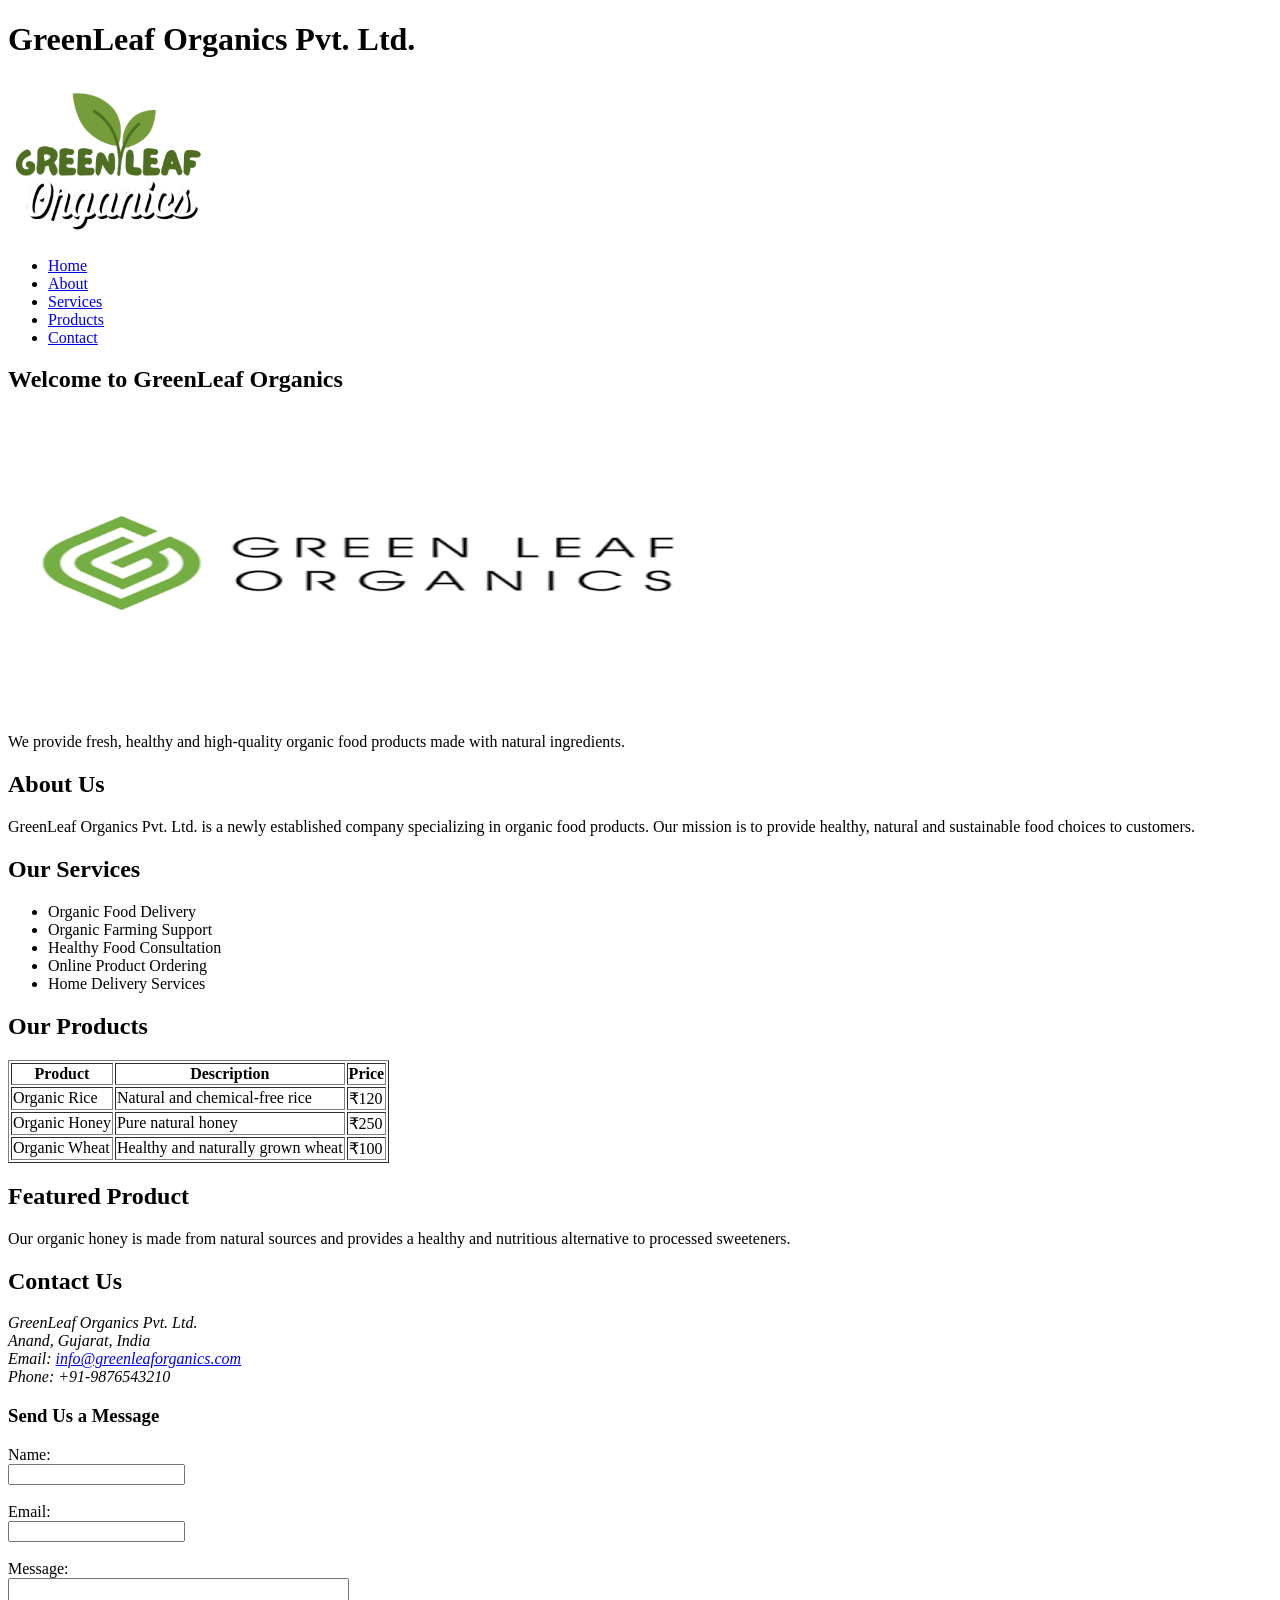
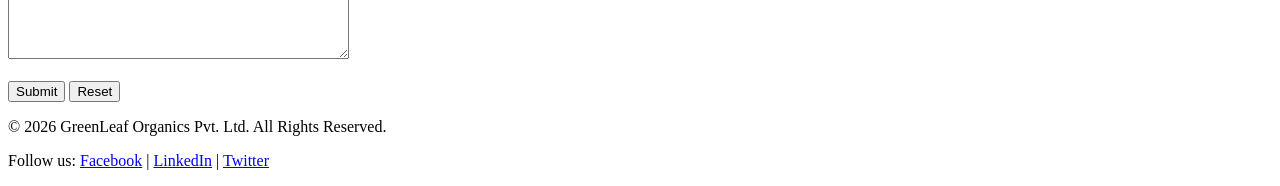
<file: index.html>
<!DOCTYPE html>
<html lang="en">

<head>
    <meta charset="UTF-8">
    <meta name="viewport" content="width=device-width, initial-scale=1.0">

    <meta name="author" content="Your Name">
    <meta name="description"
          content="Official website of GreenLeaf Organics Pvt. Ltd. providing organic food products and services.">

    <title>GreenLeaf Organics</title>

    <link rel="icon" href="favicon.ico" type="image/x-icon">
</head>

<body>

    <header>

        <h1>GreenLeaf Organics Pvt. Ltd.</h1>

        <img src="green logo.png"
             alt="GreenLeaf Organics Logo"
             width="200">

        <nav>
            <ul>
                <li><a href="#home">Home</a></li>
                <li><a href="#about">About</a></li>
                <li><a href="#services">Services</a></li>
                <li><a href="#products">Products</a></li>
                <li><a href="#contact">Contact</a></li>
            </ul>
        </nav>

    </header>


    <main>

        <section id="home">

            <h2>Welcome to GreenLeaf Organics</h2>

            <img src="green banner.png"
                 alt="GreenLeaf Organics Banner"
                 width="700"
                 height="300">

            <p>
                We provide fresh, healthy and high-quality organic food
                products made with natural ingredients.
            </p>

        </section>


    
        <section id="about">

            <h2>About Us</h2>

            <p>
                GreenLeaf Organics Pvt. Ltd. is a newly established company
                specializing in organic food products. Our mission is to
                provide healthy, natural and sustainable food choices to
                customers.
            </p>

        </section>


        <section id="services">

            <h2>Our Services</h2>

            <ul>
                <li>Organic Food Delivery</li>
                <li>Organic Farming Support</li>
                <li>Healthy Food Consultation</li>
                <li>Online Product Ordering</li>
                <li>Home Delivery Services</li>
            </ul>

        </section>


        <section id="products">

            <h2>Our Products</h2>

            <table border="1">

                <thead>
                    <tr>
                        <th>Product</th>
                        <th>Description</th>
                        <th>Price</th>
                    </tr>
                </thead>

                <tbody>

                    <tr>
                        <td>Organic Rice</td>
                        <td>Natural and chemical-free rice</td>
                        <td>₹120</td>
                    </tr>

                    <tr>
                        <td>Organic Honey</td>
                        <td>Pure natural honey</td>
                        <td>₹250</td>
                    </tr>

                    <tr>
                        <td>Organic Wheat</td>
                        <td>Healthy and naturally grown wheat</td>
                        <td>₹100</td>
                    </tr>

                </tbody>

            </table>

        </section>


        <article>

            <h2>Featured Product</h2>

            <p>
                Our organic honey is made from natural sources and provides
                a healthy and nutritious alternative to processed sweeteners.
            </p>

        </article>


        <section id="contact">

            <h2>Contact Us</h2>

            <address>

                GreenLeaf Organics Pvt. Ltd.<br>
                Anand, Gujarat, India<br>

                Email:
                <a href="mailto:info@greenleaforganics.com">
                    info@greenleaforganics.com
                </a>

                <br>

                Phone: +91-9876543210

            </address>


            <h3>Send Us a Message</h3>

            <form action="#" method="post">

                <label for="name">Name:</label><br>

                <input type="text"
                       id="name"
                       name="name"
                       required>

                <br><br>


                <label for="email">Email:</label><br>

                <input type="email"
                       id="email"
                       name="email"
                       required>

                <br><br>


                <label for="message">Message:</label><br>

                <textarea id="message"
                          name="message"
                          rows="5"
                          cols="40">
                </textarea>

                <br><br>


                <input type="submit" value="Submit">

                <input type="reset" value="Reset">

            </form>

        </section>

    </main>


    <footer>

        <p>
            &copy; 2026 GreenLeaf Organics Pvt. Ltd.
            All Rights Reserved.
        </p>

        <p>
            Follow us:
            <a href="#">Facebook</a> |
            <a href="#">LinkedIn</a> |
            <a href="#">Twitter</a>
        </p>

    </footer>

</body>

</html>
</file>
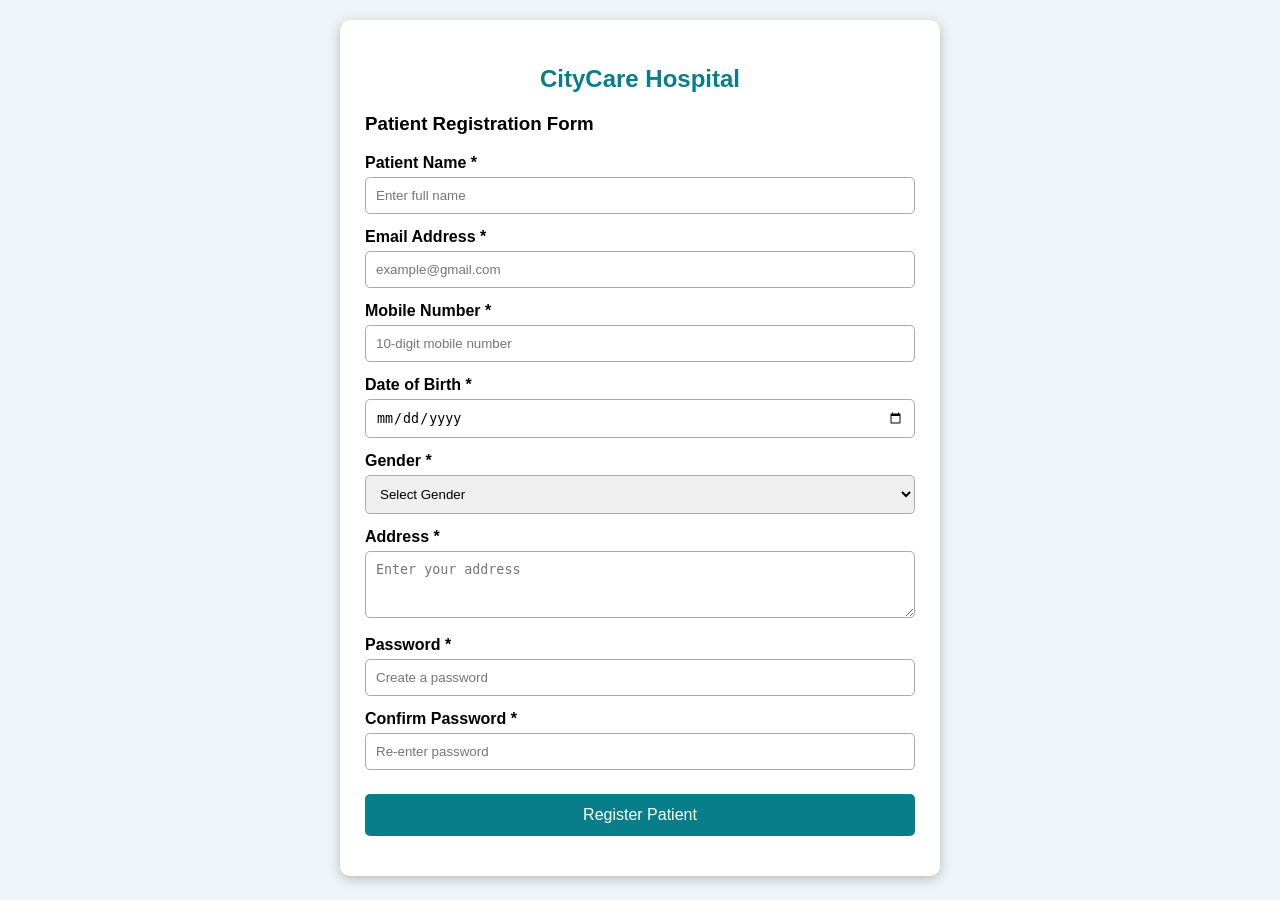
<file: Practical 5/index.html>
<!DOCTYPE html>
<html lang="en">
<head>
  <meta charset="UTF-8">
  <meta name="viewport" content="width=device-width, initial-scale=1.0">
  <title>CityCare Patient Registration</title>
  <style>
    body {
      font-family: Arial, sans-serif;
      background: #eef4f8;
      margin: 0;
      padding: 20px;
    }
    .container {
      max-width: 550px;
      margin: auto;
      padding: 25px;
      background: white;
      border-radius: 10px;
      box-shadow: 0 3px 12px #bbb;
    }
    h2 { text-align: center; color: #087e8b; }
    label {
      display: block;
      margin-top: 14px;
      font-weight: bold;
    }
    input, select, textarea {
      width: 100%;
      padding: 10px;
      margin-top: 5px;
      box-sizing: border-box;
      border: 1px solid #aaa;
      border-radius: 5px;
    }
    input:focus, select:focus, textarea:focus {
      outline: 2px solid #087e8b;
    }
    .error {
      color: #c62828;
      font-size: 13px;
      margin-top: 4px;
    }
    .success {
      color: #15803d;
      font-weight: bold;
      text-align: center;
      margin-top: 15px;
    }
    button {
      width: 100%;
      padding: 12px;
      margin-top: 20px;
      background: #087e8b;
      color: white;
      border: none;
      border-radius: 5px;
      cursor: pointer;
      font-size: 16px;
    }
    button:hover { background: #05636d; }
  </style>
</head>
<body>
  <div class="container">
    <h2>CityCare Hospital</h2>
    <h3>Patient Registration Form</h3>
 
    <form id="patientForm" novalidate>
      <label for="name">Patient Name *</label>
      <input type="text" id="name" placeholder="Enter full name"
             autocomplete="name">
      <div class="error" id="nameError" aria-live="polite"></div>
 
      <label for="email">Email Address *</label>
      <input type="text" id="email" placeholder="example@gmail.com"
             autocomplete="email">
      <div class="error" id="emailError" aria-live="polite"></div>
 
      <label for="mobile">Mobile Number *</label>
      <input type="text" id="mobile" placeholder="10-digit mobile number"
             inputmode="numeric" maxlength="10" autocomplete="tel-national">
      <div class="error" id="mobileError" aria-live="polite"></div>
 
      <label for="dob">Date of Birth *</label>
      <input type="date" id="dob">
      <div class="error" id="dobError" aria-live="polite"></div>
 
      <label for="gender">Gender *</label>
      <select id="gender">
        <option value="">Select Gender</option>
        <option value="Male">Male</option>
        <option value="Female">Female</option>
        <option value="Other">Other</option>
        <option value="Prefer not to say">Prefer not to say</option>
      </select>
      <div class="error" id="genderError" aria-live="polite"></div>
 
      <label for="address">Address *</label>
      <textarea id="address" rows="3" placeholder="Enter your address"></textarea>
      <div class="error" id="addressError" aria-live="polite"></div>
 
      <label for="password">Password *</label>
      <input type="password" id="password" placeholder="Create a password"
             autocomplete="new-password">
      <div class="error" id="passwordError" aria-live="polite"></div>
 
      <label for="confirmPassword">Confirm Password *</label>
      <input type="password" id="confirmPassword"
             placeholder="Re-enter password" autocomplete="new-password">
      <div class="error" id="confirmError" aria-live="polite"></div>
 
      <button type="submit">Register Patient</button>
      <div id="result" class="success" role="status"
           aria-live="polite"></div>
    </form>
  </div>
 
  <script>
    const form = document.getElementById("patientForm");
 
    // Display an error message for a field.
    function showError(id, message) {
      document.getElementById(id + "Error").textContent = message;
    }
 
    // Clear previous errors and the status message.
    function clearErrors() {
      document.querySelectorAll(".error").forEach(function (el) {
        el.textContent = "";
      });
      document.getElementById("result").textContent = "";
    }
 
    function validateName() {
      const name = document.getElementById("name").value.trim();
      const pattern = /^[A-Za-z][A-Za-z .'-]{1,49}$/;
      if (name === "") {
        showError("name", "Patient name is required.");
        return false;
      }
      if (!pattern.test(name)) {
        showError("name", "Enter a valid name (2–50 characters).");
        return false;
      }
      return true;
    }
 
    function validateEmail() {
      const email = document.getElementById("email").value.trim();
      const pattern =
        /^[A-Za-z0-9._%+-]+@[A-Za-z0-9.-]+\.[A-Za-z]{2,}$/;
      if (email === "") {
        showError("email", "Email is required.");
        return false;
      }
      if (!pattern.test(email)) {
        showError("email", "Enter a valid email address.");
        return false;
      }
      return true;
    }
 
    function validateMobile() {
      const mobile = document.getElementById("mobile").value.trim();
      const pattern = /^[6-9][0-9]{9}$/;
      if (mobile === "") {
        showError("mobile", "Mobile number is required.");
        return false;
      }
      if (!pattern.test(mobile)) {
        showError("mobile",
          "Enter a valid 10-digit Indian mobile number.");
        return false;
      }
      return true;
    }
 
    function validateDOB() {
      const dob = document.getElementById("dob").value;
      if (dob === "") {
        showError("dob", "Date of birth is required.");
        return false;
      }
      const selectedDate = new Date(dob + "T00:00:00");
      const today = new Date();
      today.setHours(0, 0, 0, 0);
      if (Number.isNaN(selectedDate.getTime()) ||
          selectedDate > today) {
        showError("dob", "Date of birth cannot be in the future.");
        return false;
      }
      return true;
    }
 
    function validateGender() {
      const gender = document.getElementById("gender").value;
      if (gender === "") {
        showError("gender", "Please select your gender.");
        return false;
      }
      return true;
    }
 
    function validateAddress() {
      const address =
        document.getElementById("address").value.trim();
      if (address === "") {
        showError("address", "Address is required.");
        return false;
      }
      if (address.length < 5 || address.length > 200) {
        showError("address",
          "Address must contain 5–200 characters.");
        return false;
      }
      return true;
    }
 
    function validatePassword() {
      const password = document.getElementById("password").value;
      const pattern =
        /^(?=.*[a-z])(?=.*[A-Z])(?=.*\d)(?=.*[^A-Za-z0-9\s])\S{8,64}$/;
      if (password === "") {
        showError("password", "Password is required.");
        return false;
      }
      if (!pattern.test(password)) {
        showError("password",
          "Use 8–64 characters with uppercase, lowercase, " +
          "a number and a special character.");
        return false;
      }
      return true;  
    }
 
    function validateConfirmPassword() {
      const password = document.getElementById("password").value;
      const confirm =
        document.getElementById("confirmPassword").value;
      if (confirm === "") {
        showError("confirm", "Please confirm your password.");
        return false;
      }
      if (password !== confirm) {
        showError("confirm", "Passwords do not match.");
        return false;
      }
      return true;
    }
 
    form.addEventListener("submit", function (event) {
      event.preventDefault();
      clearErrors();
 
      const isValid = [
        validateName(),
        validateEmail(),
        validateMobile(),
        validateDOB(),
        validateGender(),
        validateAddress(),
        validatePassword(),
        validateConfirmPassword()
      ].every(Boolean);
 
      if (isValid) {
        document.getElementById("result").textContent =
          "Registration form validated successfully!";
        // Demonstration only: no data is sent or stored.
        form.reset();
      }
    });
  </script>
</body>
</html>
</file>
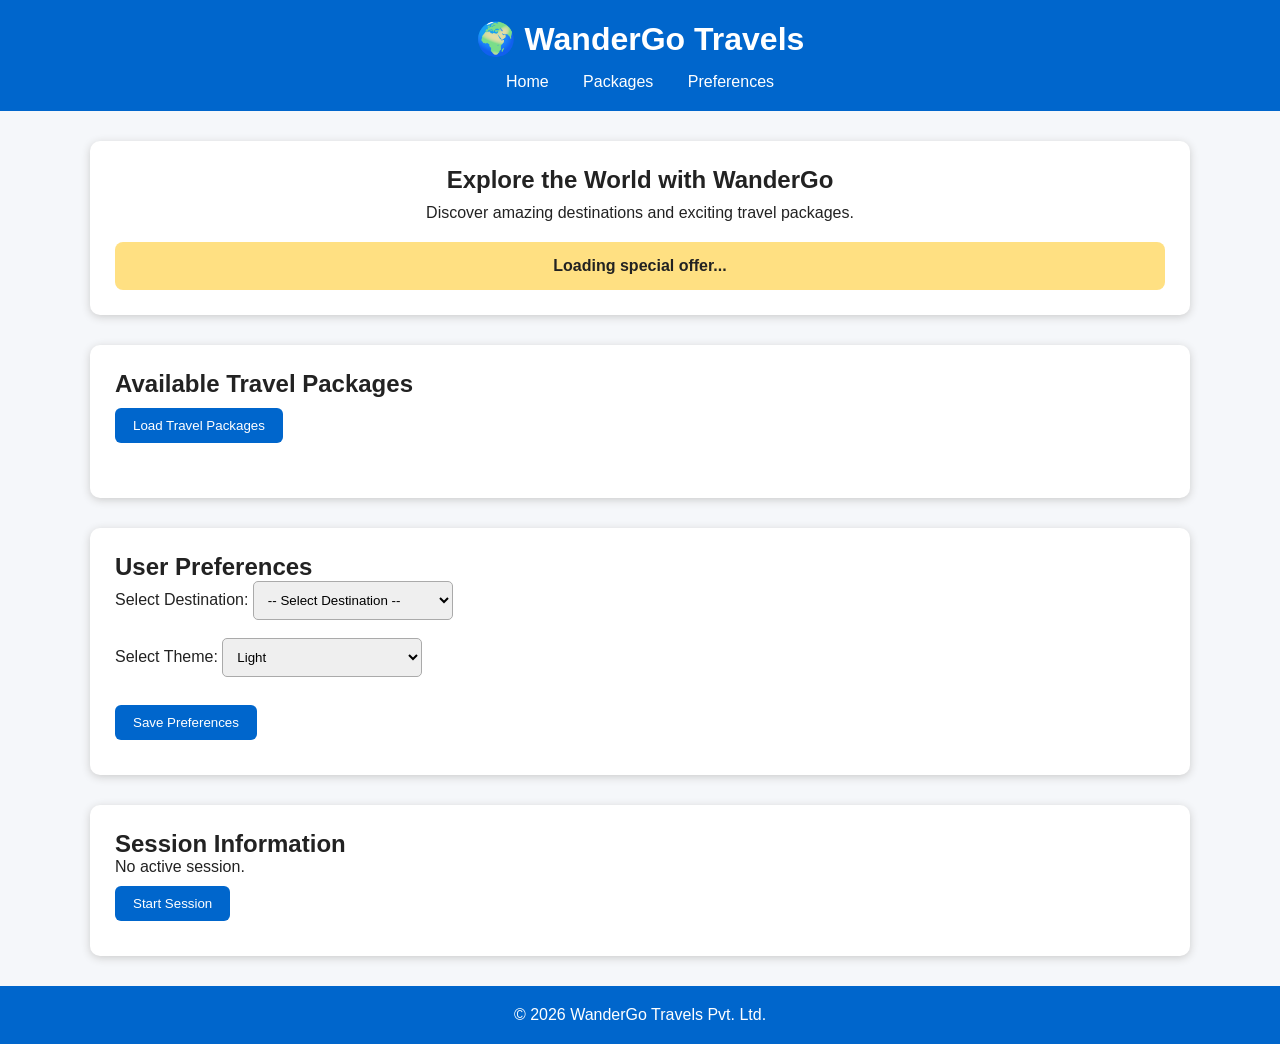
<file: Practical 6/index.html>
<!DOCTYPE html>
<html lang="en">

<head>
    <meta charset="UTF-8">
    <meta name="viewport" content="width=device-width, initial-scale=1.0">

    <title>WanderGo Travels</title>

    <link rel="stylesheet" href="style.css">
</head>

<body>

    <!-- Header -->
    <header>
        <h1>🌍 WanderGo Travels</h1>

        <nav>
            <a href="#home">Home</a>
            <a href="#packages">Packages</a>
            <a href="#preferences">Preferences</a>
        </nav>
    </header>


    <!-- Main Section -->
    <main>

        <!-- Home -->
        <section id="home" class="hero">

            <h2>Explore the World with WanderGo</h2>

            <p>
                Discover amazing destinations and exciting travel packages.
            </p>

            <div id="offer">
                Loading special offer...
            </div>

        </section>


        <!-- Packages -->
        <section id="packages">

            <h2>Available Travel Packages</h2>

            <button onclick="loadPackages()">
                Load Travel Packages
            </button>

            <p id="loading"></p>

            <div id="packageContainer"></div>

        </section>


        <!-- Preferences -->
        <section id="preferences">

            <h2>User Preferences</h2>

            <label>Select Destination:</label>

            <select id="destination">
                <option value="">-- Select Destination --</option>
                <option value="Goa">Goa</option>
                <option value="Manali">Manali</option>
                <option value="Jaipur">Jaipur</option>
                <option value="Kerala">Kerala</option>
            </select>

            <br><br>

            <label>Select Theme:</label>

            <select id="theme">
                <option value="light">Light</option>
                <option value="dark">Dark</option>
            </select>

            <br><br>

            <button onclick="savePreferences()">
                Save Preferences
            </button>

            <p id="preferenceMessage"></p>

        </section>


        <!-- Session Information -->
        <section>

            <h2>Session Information</h2>

            <p id="sessionInfo"></p>

            <button onclick="startSession()">
                Start Session
            </button>

        </section>

    </main>


    <!-- Footer -->
    <footer>

        <p>
            © 2026 WanderGo Travels Pvt. Ltd.
        </p>

    </footer>


    <script src="script.js"></script>

</body>

</html>
</file>
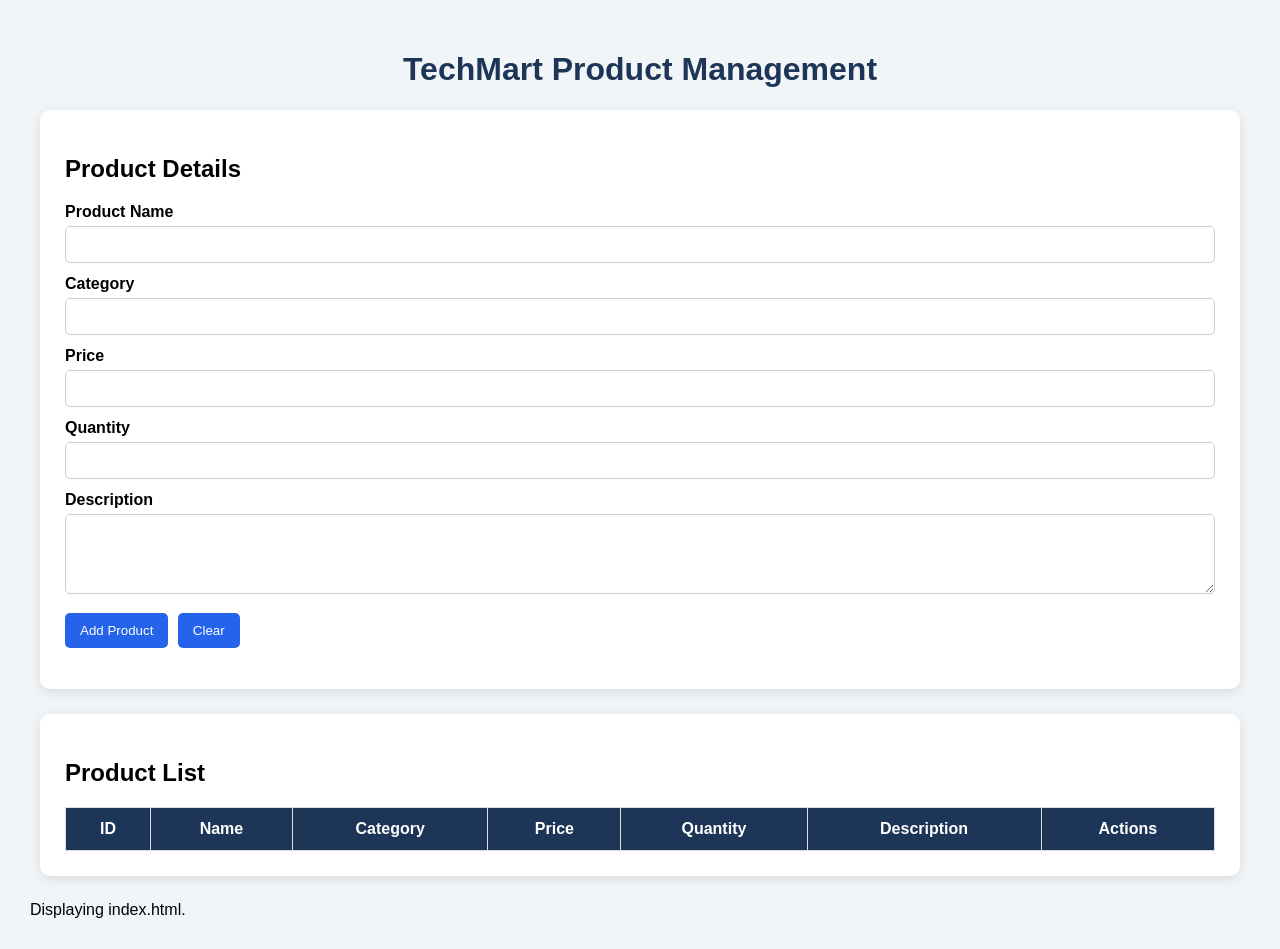
<file: Practical 8/index.html>
<!DOCTYPE html>
<html lang="en">

<head>

    <meta charset="UTF-8">

    <meta name="viewport"
          content="width=device-width, initial-scale=1.0">

    <title>
        TechMart Product Management
    </title>

    <link rel="stylesheet"
          href="style.css">

</head>

<body>

<div class="container">

    <h1>
        TechMart Product Management
    </h1>


    <!-- ADD / UPDATE FORM -->

    <div class="card">

        <h2>
            Product Details
        </h2>


        <form id="productForm">

            <input
                type="hidden"
                id="productId">


            <label>
                Product Name
            </label>

            <input
                type="text"
                id="name"
                required>


            <label>
                Category
            </label>

            <input
                type="text"
                id="category"
                required>


            <label>
                Price
            </label>

            <input
                type="number"
                id="price"
                min="1"
                step="0.01"
                required>


            <label>
                Quantity
            </label>

            <input
                type="number"
                id="quantity"
                min="0"
                required>


            <label>
                Description
            </label>

            <textarea
                id="description">
            </textarea>


            <button
                type="submit"
                id="submitButton">

                Add Product

            </button>


            <button
                type="button"
                id="cancelButton"
                onclick="resetForm()">

                Clear

            </button>

        </form>


        <p id="message"></p>

    </div>


    <!-- PRODUCT TABLE -->

    <div class="card">

        <h2>
            Product List
        </h2>


        <div class="table-container">

            <table>

                <thead>

                    <tr>

                        <th>ID</th>

                        <th>Name</th>

                        <th>Category</th>

                        <th>Price</th>

                        <th>Quantity</th>

                        <th>Description</th>

                        <th>Actions</th>

                    </tr>

                </thead>


                <tbody
                    id="productTable">

                </tbody>

            </table>

        </div>

    </div>

</div>


<script src="script.js"></script>

</body>

</html>
Displaying index.html.
</file>
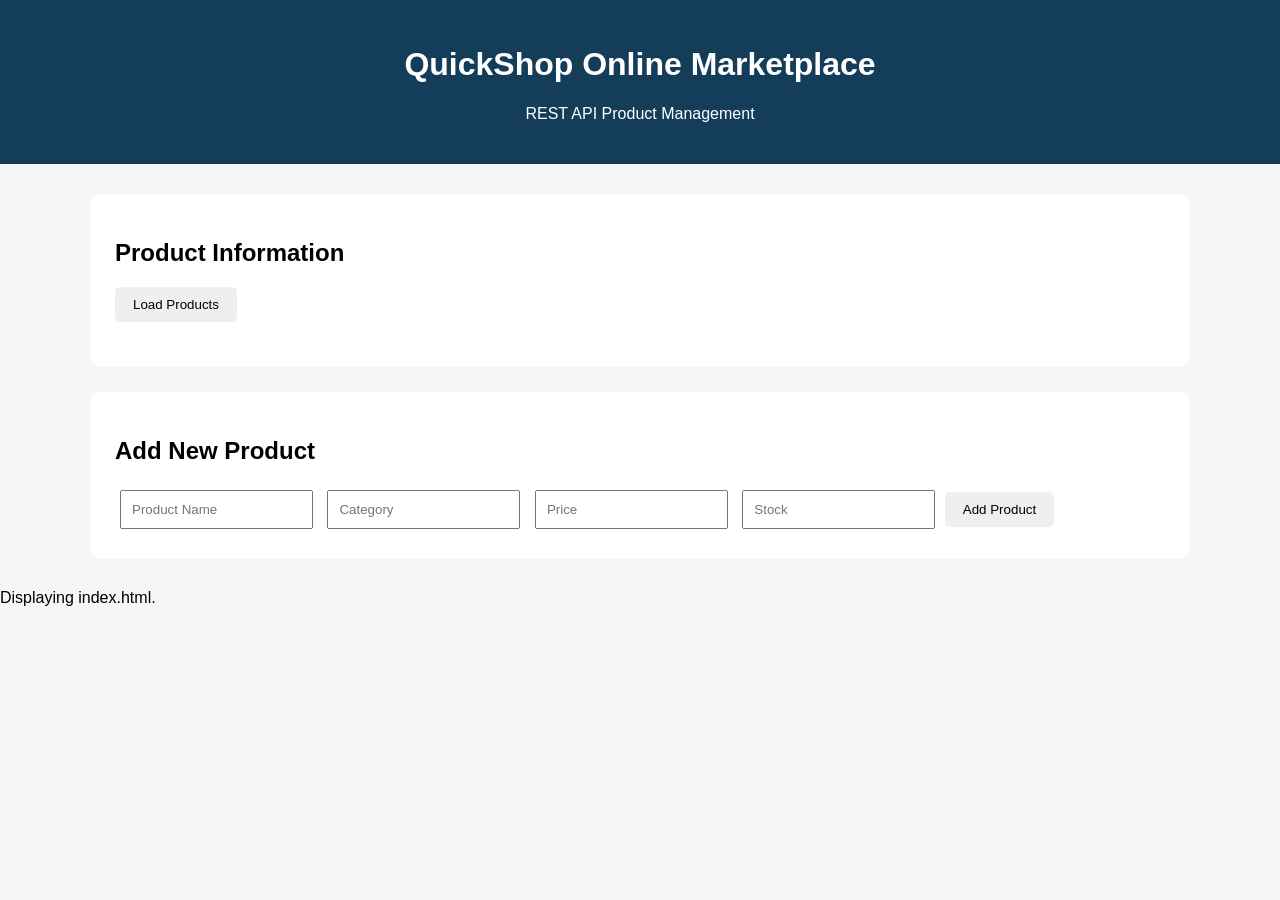
<file: Practical 9/index.html>
<!DOCTYPE html>
<html lang="en">

<head>

    <meta charset="UTF-8">

    <meta name="viewport"
          content="width=device-width, initial-scale=1.0">

    <title>QuickShop Marketplace</title>

    <link rel="stylesheet"
          href="style.css">

</head>

<body>

<header>

    <h1>QuickShop Online Marketplace</h1>

    <p>REST API Product Management</p>

</header>


<main>

    <section>

        <h2>Product Information</h2>

        <button onclick="loadProducts()">
            Load Products
        </button>

        <p id="message"></p>

        <div id="products"
             class="product-container">

        </div>

    </section>


    <section>

        <h2>Add New Product</h2>

        <form id="productForm">

            <input
                type="text"
                id="name"
                placeholder="Product Name"
                required
            >

            <input
                type="text"
                id="category"
                placeholder="Category"
                required
            >

            <input
                type="number"
                id="price"
                placeholder="Price"
                min="1"
                required
            >

            <input
                type="number"
                id="stock"
                placeholder="Stock"
                min="0"
                required
            >

            <button type="submit">
                Add Product
            </button>

        </form>

    </section>

</main>


<script src="script.js"></script>

</body>

</html>
Displaying index.html.
</file>
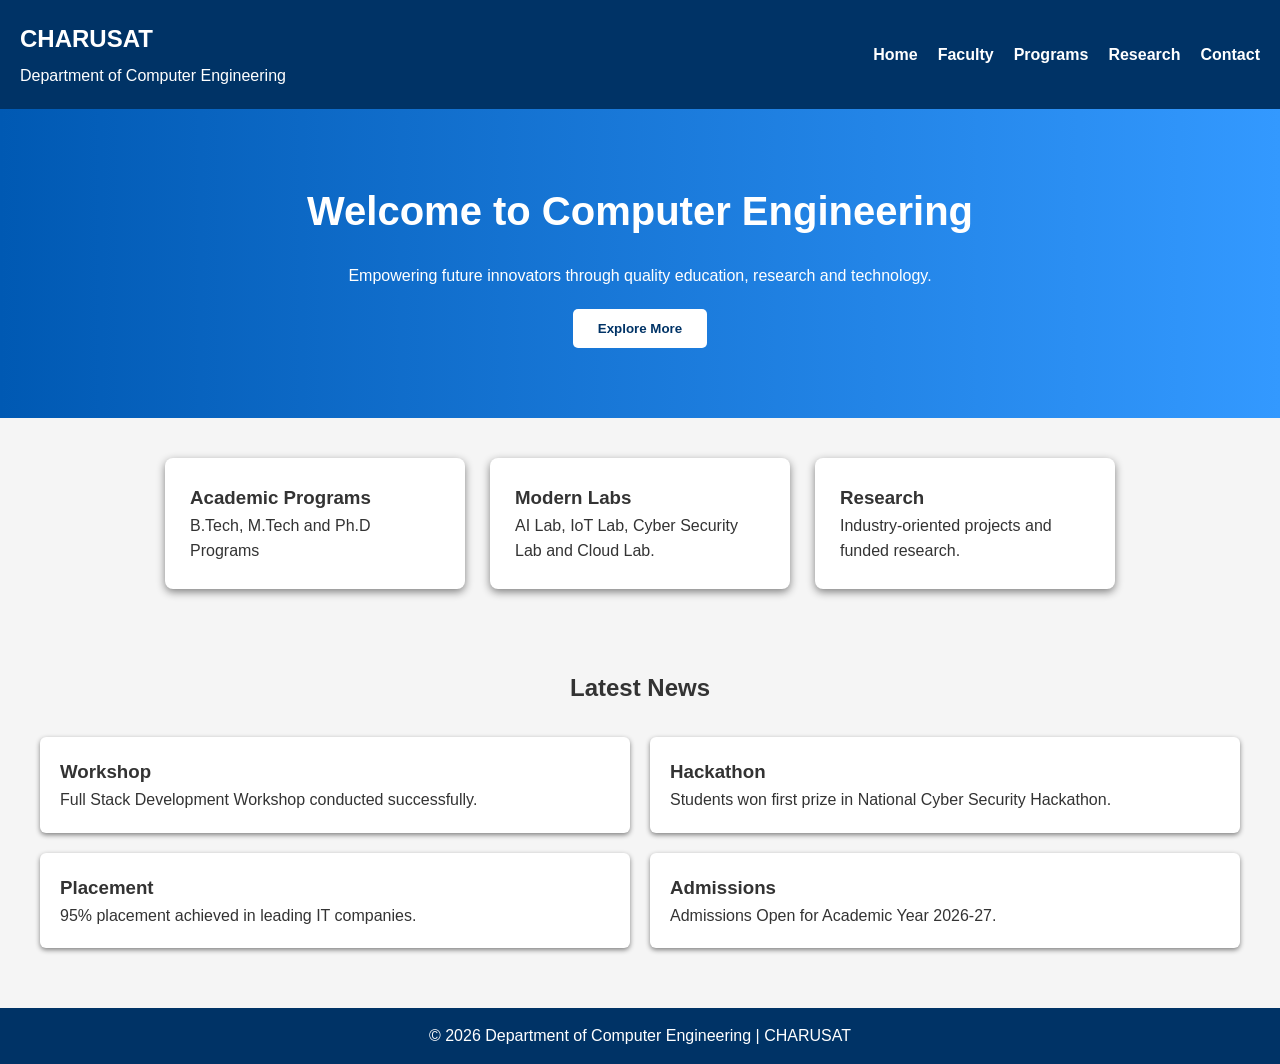
<file: Practical 2/Practical2.html>
<!DOCTYPE html>
<html lang="en">
<head>
<meta charset="UTF-8">
<meta name="viewport" content="width=device-width, initial-scale=1.0">
<title>Department of Computer Engineering</title>

<link rel="stylesheet" href="Practical2.css">
</head>

<body>

<header>

<div class="logo">
<h2>CHARUSAT</h2>
<p>Department of Computer Engineering</p>
</div>

<nav>

<ul>

<li><a href="#">Home</a></li>
<li><a href="#">Faculty</a></li>
<li><a href="#">Programs</a></li>
<li><a href="#">Research</a></li>
<li><a href="#">Contact</a></li>

</ul>

</nav>

</header>

<section class="hero">

<h1>Welcome to Computer Engineering</h1>

<p>
Empowering future innovators through quality education,
research and technology.
</p>

<button>Explore More</button>

</section>

<section class="features">

<div class="card">
<h3>Academic Programs</h3>
<p>B.Tech, M.Tech and Ph.D Programs</p>
</div>

<div class="card">
<h3>Modern Labs</h3>
<p>AI Lab, IoT Lab, Cyber Security Lab and Cloud Lab.</p>
</div>

<div class="card">
<h3>Research</h3>
<p>Industry-oriented projects and funded research.</p>
</div>

</section>

<section class="news">

<h2>Latest News</h2>

<div class="grid">

<div class="box">
<h3>Workshop</h3>
<p>Full Stack Development Workshop conducted successfully.</p>
</div>

<div class="box">
<h3>Hackathon</h3>
<p>Students won first prize in National Cyber Security Hackathon.</p>
</div>

<div class="box">
<h3>Placement</h3>
<p>95% placement achieved in leading IT companies.</p>
</div>

<div class="box">
<h3>Admissions</h3>
<p>Admissions Open for Academic Year 2026-27.</p>
</div>

</div>

</section>

<footer>

<p>
© 2026 Department of Computer Engineering | CHARUSAT
</p>

</footer>

</body>
</html>
</file>
<file: Practical 6/style.css>
* {
    box-sizing: border-box;
    margin: 0;
    padding: 0;
}

body {
    font-family: Arial, sans-serif;
    background-color: #f5f7fa;
    color: #222;
    transition: 0.3s;
}

header {
    background-color: #0066cc;
    color: white;
    padding: 20px;
    text-align: center;
}

nav {
    margin-top: 15px;
}

nav a {
    color: white;
    text-decoration: none;
    margin: 0 15px;
}

main {
    width: 90%;
    max-width: 1100px;
    margin: auto;
}

section {
    margin: 30px 0;
    padding: 25px;
    background-color: white;
    border-radius: 10px;
    box-shadow: 0 2px 8px #ccc;
}

.hero {
    text-align: center;
}

.hero h2 {
    margin-bottom: 10px;
}

#offer {
    margin-top: 20px;
    padding: 15px;
    background-color: #ffe082;
    font-weight: bold;
    border-radius: 8px;
}

button {
    padding: 10px 18px;
    border: none;
    border-radius: 6px;
    background-color: #0066cc;
    color: white;
    cursor: pointer;
    margin: 10px 0;
}

button:hover {
    background-color: #004c99;
}

#packageContainer {
    display: grid;
    grid-template-columns: repeat(auto-fit, minmax(230px, 1fr));
    gap: 20px;
    margin-top: 20px;
}

.package {
    padding: 20px;
    border: 1px solid #ddd;
    border-radius: 10px;
    background-color: #fafafa;
}

.package h3 {
    color: #0066cc;
    margin-bottom: 10px;
}

.package p {
    margin: 8px 0;
}

select {
    padding: 10px;
    width: 200px;
    border-radius: 5px;
    border: 1px solid #aaa;
}

.dark {
    background-color: #222;
    color: white;
}

.dark section {
    background-color: #333;
    color: white;
}

.dark .package {
    background-color: #444;
}

footer {
    text-align: center;
    background-color: #0066cc;
    color: white;
    padding: 20px;
    margin-top: 30px;
}

@media (max-width: 600px) {

    nav a {
        display: block;
        margin: 8px;
    }

    main {
        width: 95%;
    }

    select {
        width: 100%;
    }
}
</file>
<file: Practical 8/style.css>
* {
    box-sizing: border-box;
}


body {

    margin: 0;

    padding: 30px;

    font-family: Arial, sans-serif;

    background: #f2f5f8;

}


.container {

    max-width: 1200px;

    margin: auto;

}


h1 {

    text-align: center;

    color: #1d3557;

}


.card {

    background: white;

    padding: 25px;

    margin-bottom: 25px;

    border-radius: 10px;

    box-shadow:
        0 3px 12px
        rgba(0, 0, 0, 0.1);

}


label {

    display: block;

    margin-top: 12px;

    margin-bottom: 5px;

    font-weight: bold;

}


input,
textarea {

    width: 100%;

    padding: 10px;

    border: 1px solid #ccc;

    border-radius: 5px;

}


textarea {

    min-height: 80px;

}


button {

    padding: 10px 15px;

    margin-top: 15px;

    margin-right: 5px;

    border: none;

    border-radius: 5px;

    background: #2563eb;

    color: white;

    cursor: pointer;

}


button:hover {

    opacity: 0.9;

}


button.delete {

    background: #dc2626;

}


.table-container {

    overflow-x: auto;

}


table {

    width: 100%;

    border-collapse: collapse;

}


th,
td {

    padding: 12px;

    border: 1px solid #ddd;

}


th {

    background: #1d3557;

    color: white;

}


tr:nth-child(even) {

    background: #f8f8f8;

}


#message {

    font-weight: bold;

    margin-top: 15px;

}


@media (max-width: 768px) {

    body {

        padding: 10px;

    }


    .card {

        padding: 15px;

    }


    th,
    td {

        font-size: 13px;

        padding: 8px;

    }

}
Displaying style.css.
</file>
<file: Practical 9/style.css>
* {
    box-sizing: border-box;
}

body {

    font-family: Arial, sans-serif;

    margin: 0;

    background: #f4f6f8;

}

header {

    background: #143d59;

    color: white;

    text-align: center;

    padding: 25px;

}

main {

    width: 90%;

    max-width: 1100px;

    margin: 30px auto;

}

section {

    background: white;

    padding: 25px;

    margin-bottom: 25px;

    border-radius: 10px;

}

button {

    padding: 10px 18px;

    border: none;

    border-radius: 5px;

    cursor: pointer;

}

input {

    padding: 10px;

    margin: 5px;

}

.product-container {

    display: grid;

    grid-template-columns:
        repeat(auto-fit, minmax(220px, 1fr));

    gap: 20px;

    margin-top: 20px;

}

.product-card {

    border: 1px solid #ddd;

    border-radius: 8px;

    padding: 20px;

    background: #fafafa;

}

.product-card h3 {

    margin-top: 0;

}

#message {

    font-weight: bold;

}
Displaying style.css.
</file>
<file: Practical 2/Practical2.css>
*{
margin:0;
padding:0;
box-sizing:border-box;
font-family:Arial, Helvetica, sans-serif;
}

/* Body */

body{
background:#f5f5f5;
color:#333;
line-height:1.6;
}

/* Header using Flexbox */

header{

display:flex;
justify-content:space-between;
align-items:center;

padding:20px;
background:#003366;
color:white;

}

.logo h2{
margin-bottom:5px;
}

nav ul{

display:flex;
list-style:none;
gap:20px;

}

nav a{

text-decoration:none;
color:white;
font-weight:bold;
transition:.3s;

}

nav a:hover{
color:yellow;
}

/* Hero Section */

.hero{

text-align:center;
padding:70px 20px;

background:linear-gradient(to right,#0059b3,#3399ff);

color:white;

}

.hero h1{

font-size:40px;
margin-bottom:20px;

}

.hero button{

padding:12px 25px;

border:none;

background:white;

color:#003366;

font-weight:bold;

cursor:pointer;

margin-top:20px;

border-radius:5px;

}

.hero button:hover{

background:yellow;

}

/* Flexbox */

.features{

display:flex;

justify-content:center;

gap:25px;

padding:40px;

flex-wrap:wrap;

}

.card{

background:white;

padding:25px;

width:300px;

border-radius:8px;

box-shadow:0 3px 8px gray;

transition:.3s;

}

.card:hover{

transform:translateY(-8px);

}

/* Grid */

.news{

padding:40px;

}

.news h2{

text-align:center;

margin-bottom:30px;

}

.grid{

display:grid;

grid-template-columns:repeat(2,1fr);

gap:20px;

}

.box{

background:white;

padding:20px;

border-radius:6px;

box-shadow:0 2px 5px gray;

}

/* Footer */

footer{

background:#003366;

color:white;

text-align:center;

padding:15px;

margin-top:20px;

}

/* Responsive Tablet */

@media(max-width:768px){

header{

flex-direction:column;

}

nav ul{

flex-direction:column;

text-align:center;

margin-top:15px;

}

.grid{

grid-template-columns:1fr;

}

.hero h1{

font-size:30px;

}

}

/* Responsive Mobile */

@media(max-width:480px){

.hero{

padding:40px 10px;

}

.hero h1{

font-size:24px;

}

.card{

width:100%;

}

button{

width:100%;

}

}
</file>
